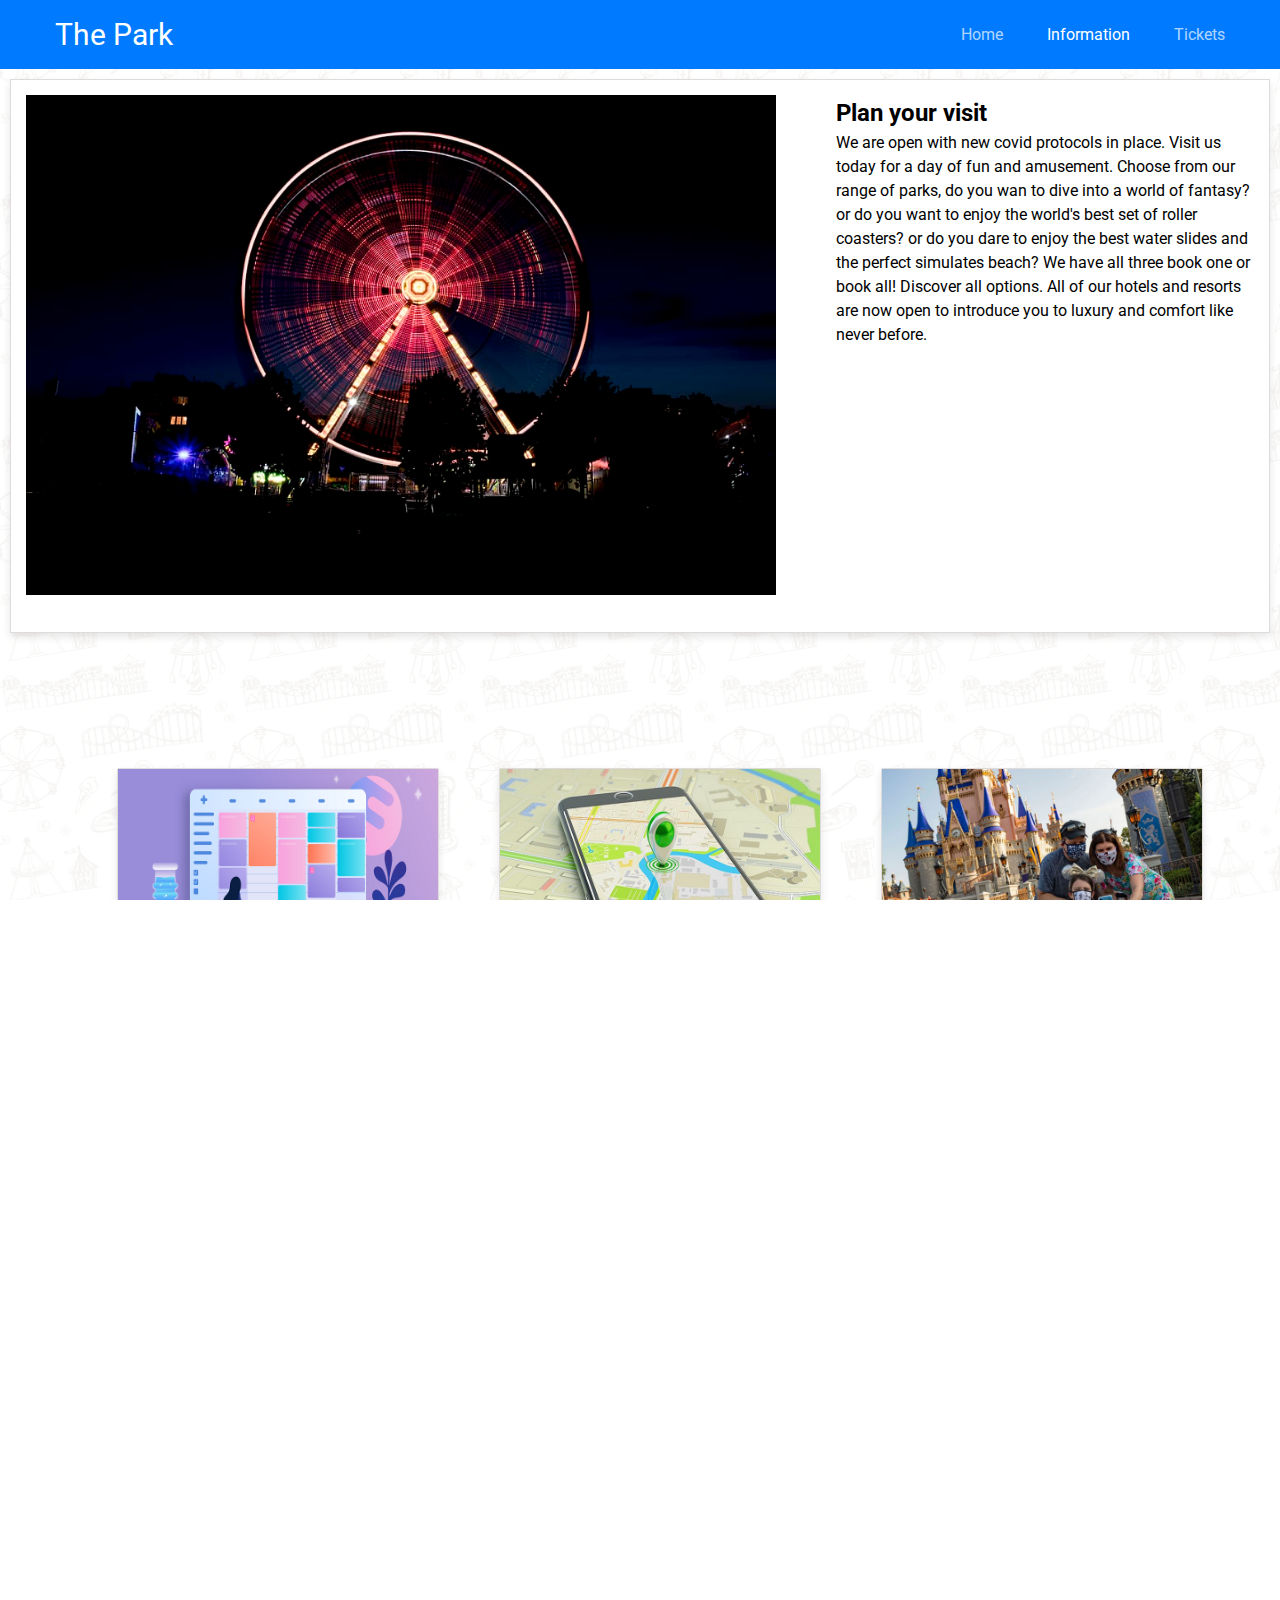
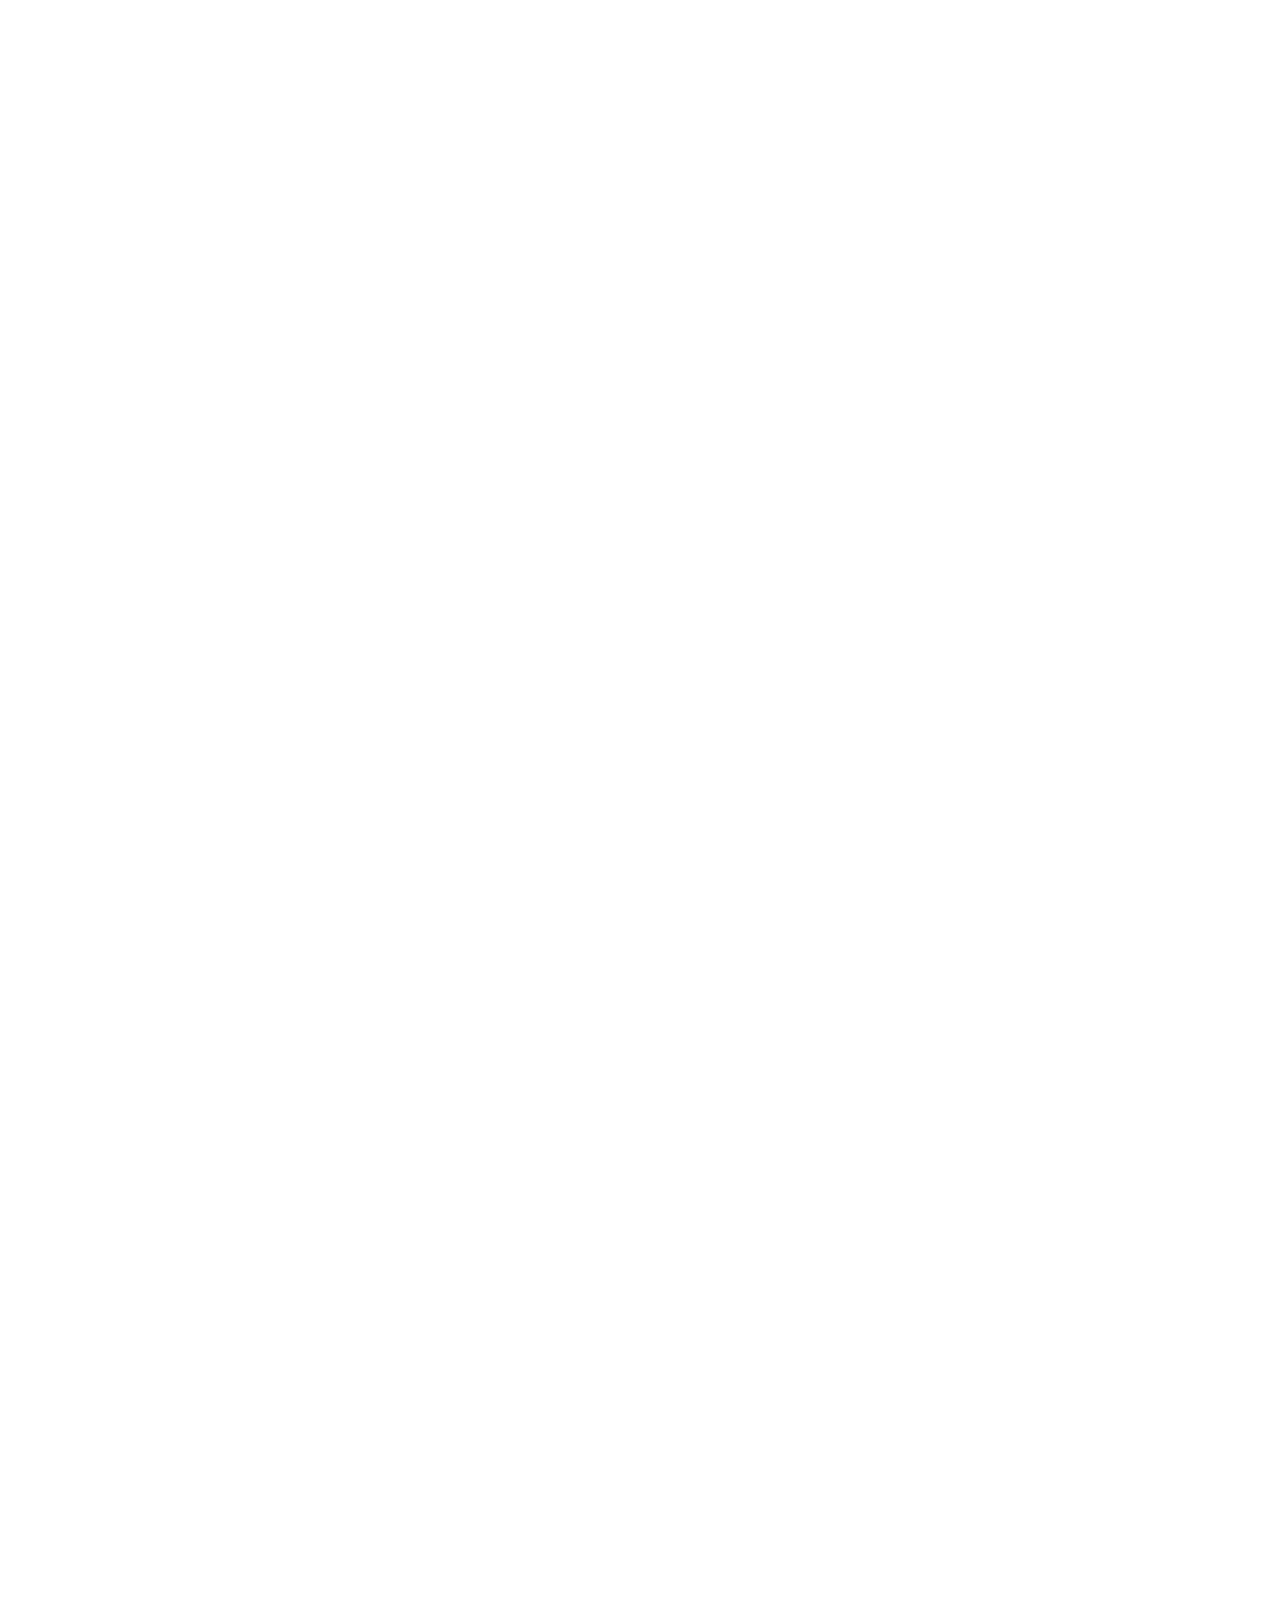
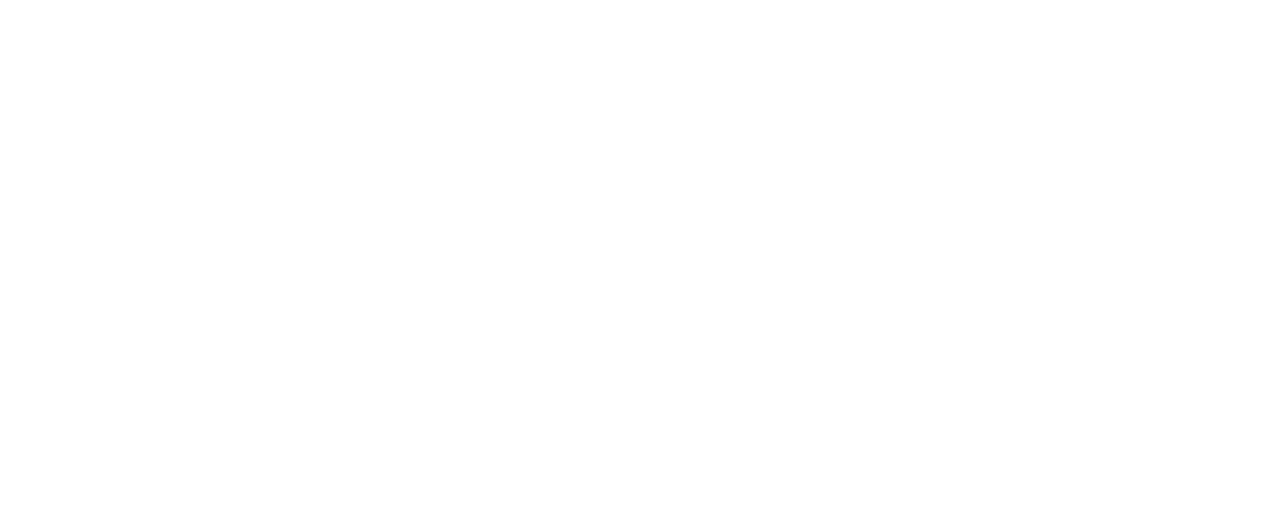
<file: info.html>
<!doctype html>
<html lang="en">
  <head>
    <!-- Required meta tags -->
    <meta charset="utf-8">
	<meta name="description" content="Theme park info page">
    <meta name="keywords" content="Theme Park info page">
    <meta name="robots" content="noindex,nofollow">
    <meta name="viewport" content="width=device-width, initial-scale=1, shrink-to-fit=no">
	<link href="https://fonts.googleapis.com/css2?family=Roboto:ital,wght@0,100;0,300;0,400;0,500;0,700;0,900;1,100;1,300;1,400;1,500;1,700;1,900&display=swap" rel="stylesheet">
    <link href = "style.css" rel = "stylesheet">
    <title>Theme Park Information</title>
  </head>
  <body id="info">
    <info-grid class="info-grid-container">
			<header class="header">
				<div class="nav-container">
					<div class="row align-items-center justify-content-between">
					   <div class="logo">
						 <a href="index.html">The Park</a>
					   </div>
					   <input type="checkbox" id="nav-check">
					   <label for="nav-check" class="nav-toggler">
						  <span></span>
					   </label>
					   <nav class="nav">
						  <ul>
							 <li><a href="index.html" >Home</a></li>
							 <li><a href="info.html" class="active">Information</a></li>
							 <li><a href="tickets.html" >Tickets</a></li>
						  </ul>
					   </nav>
					</div>
				</div>
			 </header>
			 
			<head-info id="cont1">
				<div class="container">
					<div class="info-main">
						<div class="imgBx">
							<img src="images/photo2.jpeg" alt="Plan your visit image">
						</div>
						<div class="content">
							<h2>Plan your visit</h2>					
							<p>We are open with new covid protocols in place. Visit us today for a day of fun and amusement. Choose from our range of parks, do you wan to dive into a world of fantasy? or do you want to enjoy the world's best set of roller coasters? or do you dare to enjoy the best water slides and the perfect simulates beach? We have all three book one or book all! Discover all options. All of our hotels and resorts are now open to introduce you to luxury and comfort like never before.</p>
						</div>
					</div>
				</div>
			</head-info>

			<inf-cards id="cont2">
				<section>
					<div class="card-container">
							<div class="card" id="park-schedule">
								<div class="card-image">
								<img src="images/schedule.jpg" alt="schedule image">
								</div>
								<div class="card-body d-flex flex-column">
									<h3 class="card-title"><b>Park Schedule</b></h3>
									<p>Tuesday-Sunday: 9:00am to 11pm. Closed on Mondays.</p>
									<div class="buttons mt-auto">
										<a href="#" class="btn-lg btn-info-more">More</a>
									</div>	
								</div>									
							</div>
		
							<div class="card" id="directions">
								<div class="card-image">
									<img src="images/directions.jpg" alt="directions image">
								</div>
								<div class="card-body d-flex flex-column">
									<h3 class="card-title"><b>Directions</b></h3>
                    				<p>All our parks are available on google maps. Maps of the parks are available online and also at the entrance.</p>
									<div class="buttons mt-auto">
										<a href="#" class="btn-lg btn-info-more mt-auto">More</a>
									</div>	
								</div>
							</div>
		
							<div class="card" id="safety">
								<div class="card-image">
									<img src="images/safety.jpg" alt="safety image">
								</div>
								<div class="card-body d-flex flex-column">
									<h3 class="card-title"><b>Guest Safety</b></h3>
                    				<p>Your safety is of utmost importance to us! Be worry free when you're enjoying in our premises. But please take care of your personal belongings.</p>
                    				<div class="buttons mt-auto">
									<a href="#" class="btn-lg btn-info-more">More</a>
								</div>	
								</div>
							</div>

               				 <div class="card" id="parkmap">
								<div class="card-image">
									<img src="images/parkmap.jpg" alt="park-map">
								</div>
								<div class="card-body d-flex flex-column">
									<h3 class="card-title"><b>Park Map</b></h3>
                   					<p>Park maps are available to download from our website. PDFs are also available so you can print at home or you can get hard copies at the entrance.</p>
								   	<div class="buttons mt-auto">
										<a href="#" class="btn-lg btn-info-more">More</a>
									</div>	
								</div>
							</div>

               				 <div class="card" id="tips">
								<div class="card-image">
									<img src="images/tips.jpg" alt="tips image">
								</div>
								<div class="card-body d-flex flex-column">
									<h3 class="card-title"><b>Tips</b></h3>
                   					<p>Buy tickets online to save more. Please try to reach early so you have more time to enjoy. </p>
                   					<div class="buttons mt-auto">
										<a href="#" class="btn-lg btn-info-more">More</a>
									</div>	
								</div>
							</div>

               				<div class="card" id="parking">
								<div class="card-image">
									<img src="images/parking.jpg" alt="parking image">
								</div>
								<div class="card-body d-flex flex-column">
									<h3 class="card-title"><b>Parking</b></h3>
    								<p>Guest Parking is available. Parking is free for all guests. Please be mindful of the parking space.</p>
                    				<div class="buttons mt-auto">
										<a href="#" class="btn-lg btn-info-more">More</a>
									</div>	
								</div>
							</div>
						</div>
				</section>
			</inf-cards>

			<parks-info id="cont3">
				<div class="container">
					<div class="info-main" id="park1-info">
						<div class="imgBx">
							<img src="images/carousel.jpg" alt="Park 1 banner">
						</div>
						<div class="content">
							<h2>Park 1</h2>
							<p>Our very first park! Suitable for older kids, but rides here are mostly for adults. State of the art roller coasters and other fun and exciting rides awaits you. Munch on funnel cakes, candy apples, corn dogs and lots of other classic carnival snacks! </p>
							<ul class="list-unstyled">
								<li>Dive into the world of roller coasters!</li>
								<li>Your ticket to a day of fun, roller coasters, funnel cakes and more.</li>
								<li>Tickets includes all rides, and access to the whole park.</li>
							</ul>
							<a href="tickets.html" class="btn btn-buy">Buy now</a>
						</div>
						
					</div>

					<div class="info-main" id="park2-info">
						<div class="imgBx">
							<img src="images/waterpark_info.jpg" alt="Park 2 banner">
						</div>
						<div class="content">
							<h2>Park 2</h2>
							<p>This is a water park suitable for kids, families and friends. Kid friendly water slides and rides, fun family activities and world class water slides. Seafood and topical food and drink options, that include mojitos, cocktails, seafood boils and so much more.</p>
							<p>Enjoy all the water activities our park has to offer, or just relax in our simulated beach!</p>
							<ul class="list-unstyled">
								<li>Tickets to the water world, dive into the world of amusement, water slides.</li>
								<li>Enjoy all the water activities.</li>
								<li>Tickets includes all water activities, and access to the simulated beach.</li>
							</ul>
							<a href="tickets.html" class="btn btn-buy">Buy now</a>
						</div>
						
					</div>

					<div class="info-main" id="park3-info">
						<div class="imgBx">
							<img src="images/themepark_info.jpg" alt="Park 3 banner">
						</div>
						<div class="content">
							<h2>Park 3</h2>
							<p>This is a fantasy amusement park. Perfect for kids of all ages and families. Rides are kid friendly, get to meet your favorite characters and enjoy hands on activities, also includes the film musuem. Lots of food options for kids like mini pizzas, caramel popcorn, sodas and more. </p>
							<ul class="list-unstyled">
								<li>Your pass to the world of fantasy and exclusive fairy tale rides.</li>
								<li>Spend the day with your favorite characters.</li>
								<li>Ticket includes all fantasy world rides, and access to the film museum.</li>
							</ul>
							<a href="tickets.html" class="btn btn-buy">Buy now</a>
						</div>
						
					</div>
				</div>
			</parks-info>

			<footer class="footer">
				<div id="address">
					<h3>Address</h3>
					<p>10932, radio drive new county</p>
				</div>
				
				<div id="contacts">
					<h3>Get in Touch</h3>
					<p>905-123-4567, Email: info@park.com</p>
				</div>
				<div class="socials">
					<h3>Stay Connected</h3>
					<a href="#"><i>Facebook</i></a>
					<a href="#"><i>Instagram</i></a>
					<a href="#"><i>Twitter</i></a>
					<a href="#"><i>Youtube</i></a>
				</div>
				<div id="newsletter">
					<h3>Sign Up for News & Offers</h3>
					<input type="text" name="email" placeholder="  Enter Email Address">
				</div>
			</footer>
	</info-grid>
  </body>
</html>
</file>
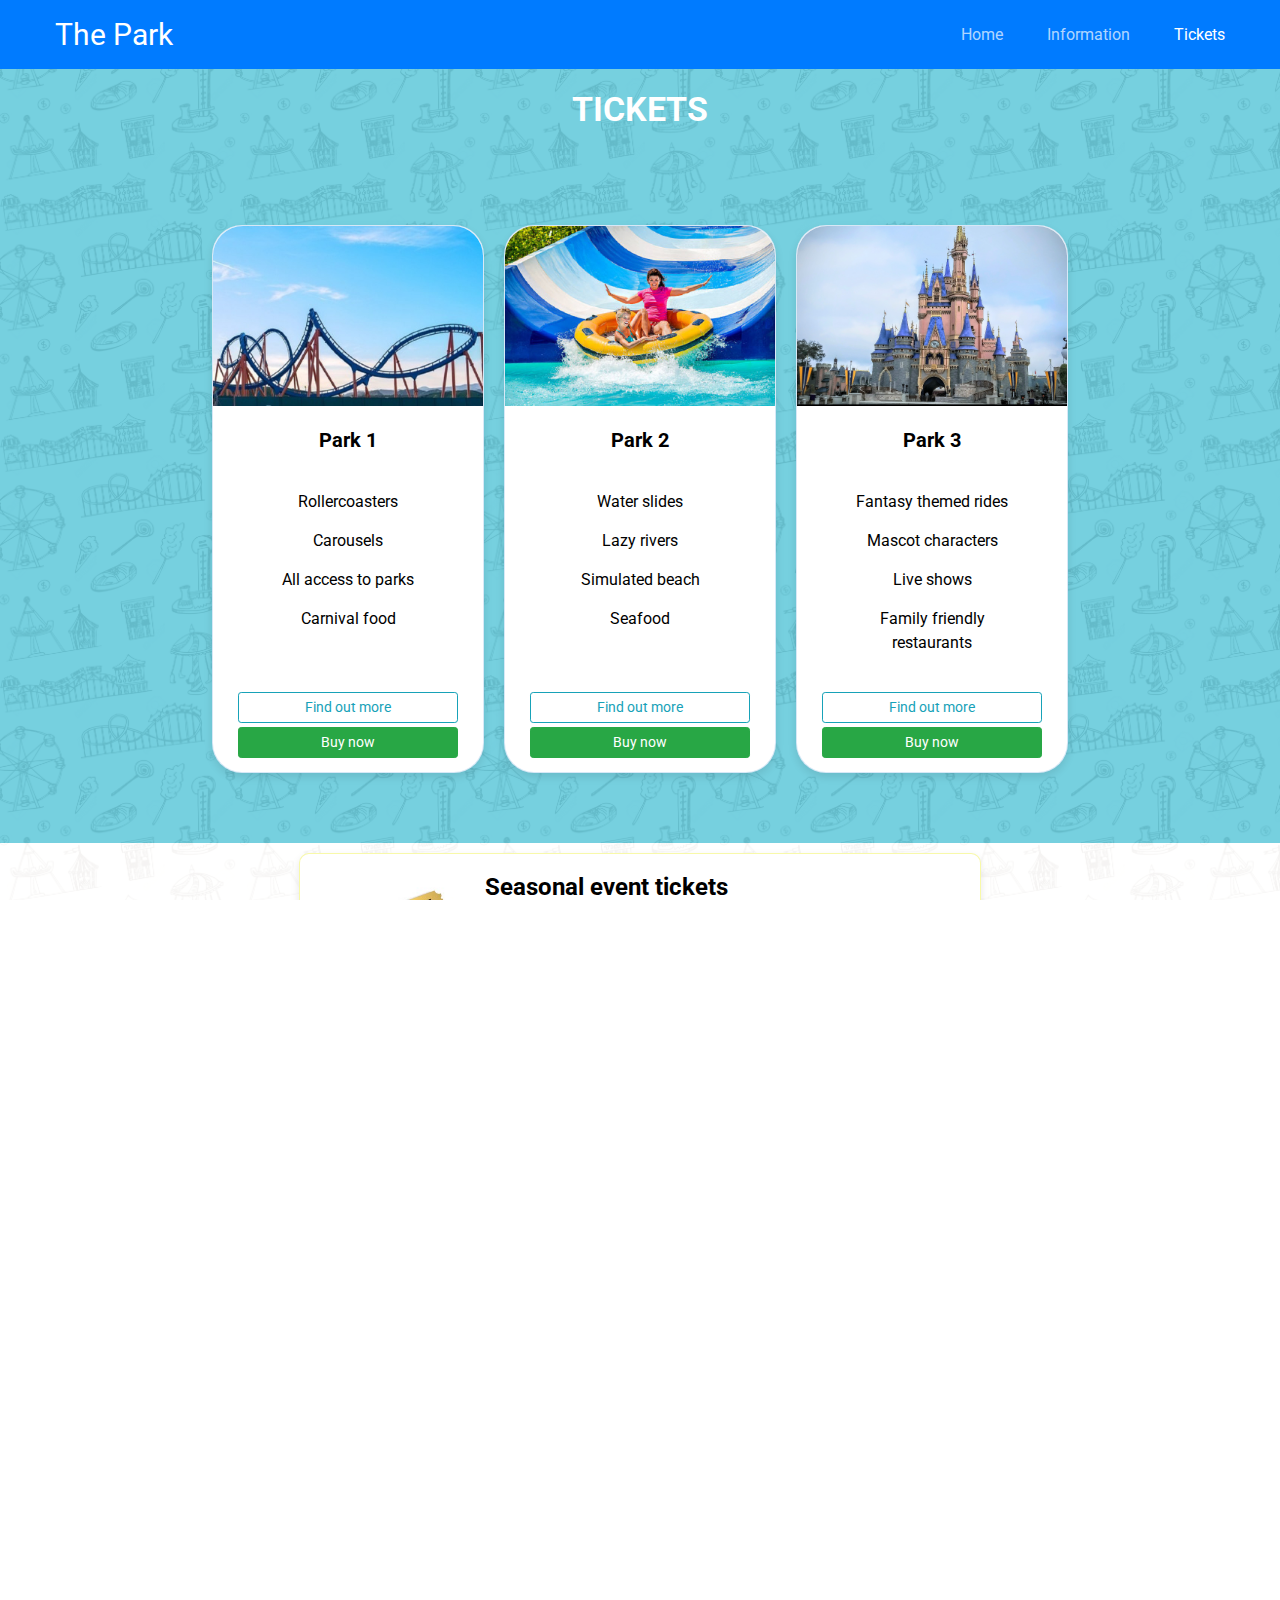
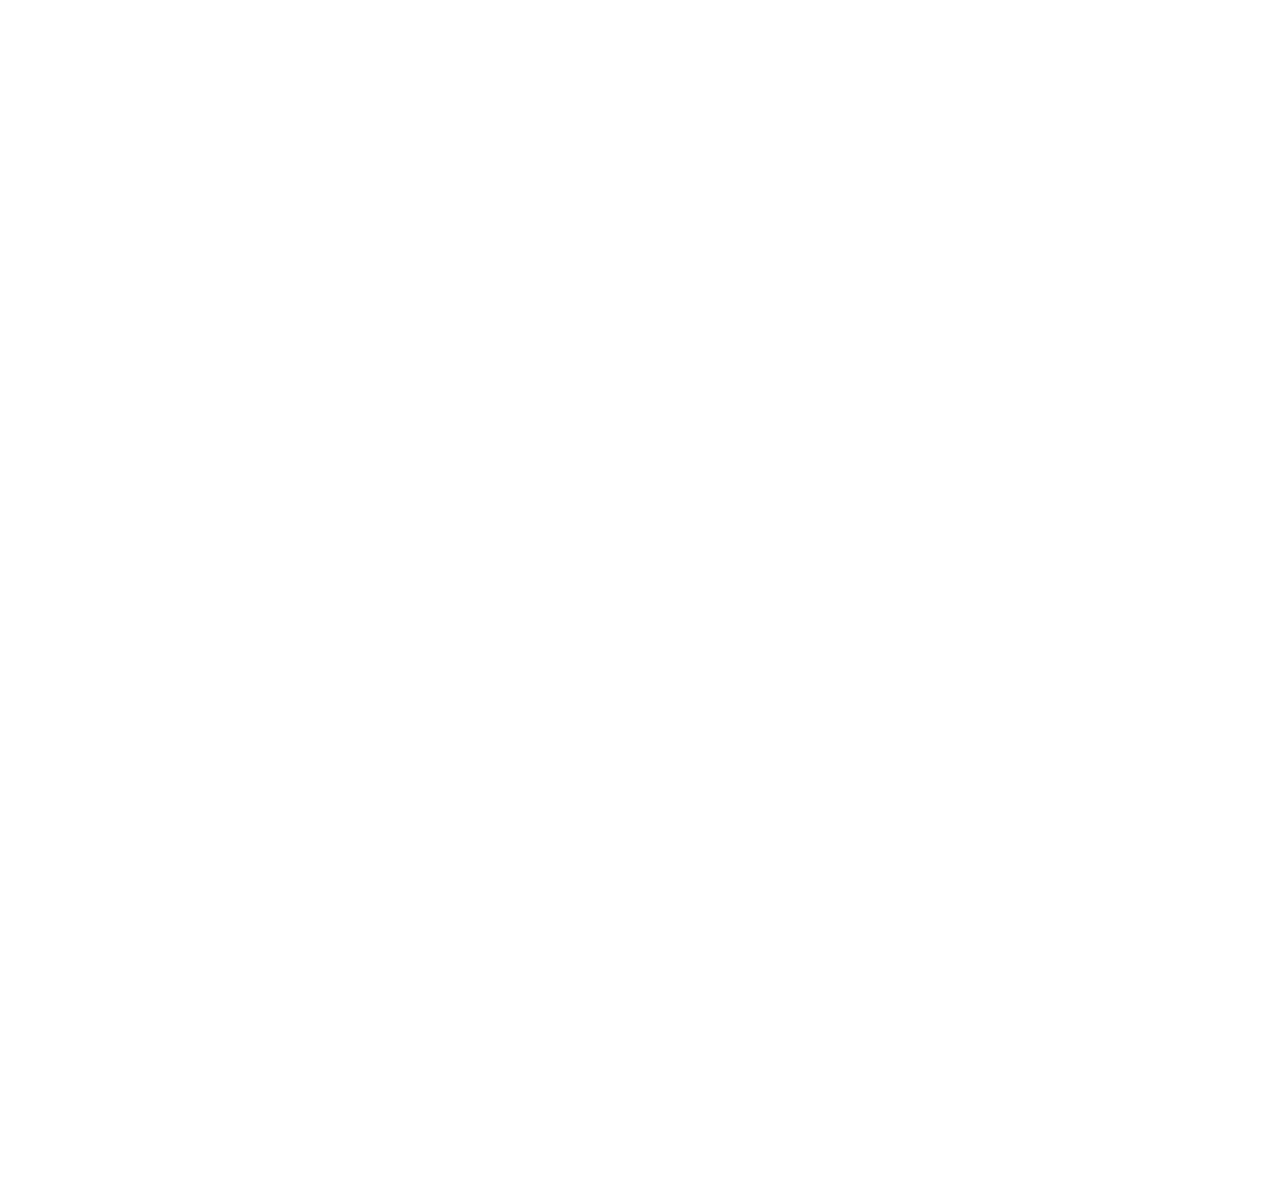
<file: tickets.html>
<!DOCTYPE html>
<html lang="en">
 <head>
    <!-- Required meta tags -->
    <meta charset="utf-8">
	<meta name="description" content="Theme park ticketing page">
    <meta name="keywords" content="Theme Park ticketing page">
    <meta name="robots" content="noindex,nofollow">
    <meta name="viewport" content="width=device-width, initial-scale=1, shrink-to-fit=no">
	<link href="https://fonts.googleapis.com/css2?family=Roboto:ital,wght@0,100;0,300;0,400;0,500;0,700;0,900;1,100;1,300;1,400;1,500;1,700;1,900&display=swap" rel="stylesheet">
    <link href = "style.css" rel = "stylesheet">
    <title>Theme Park Tickets</title>
 	</head>
	<body id="ticketing">
		<tickets-grid class="tickets-grid-container">
			<header class="header">
				<div class="nav-container">
					<div class="row align-items-center justify-content-between">
					   <div class="logo">
						 <a href="index.html">The Park</a>
					   </div>
					   <input type="checkbox" id="nav-check">
					   <label for="nav-check" class="nav-toggler">
						  <span></span>
					   </label>
					   <nav class="nav">
						  <ul>
							 <li><a href="index.html" >home</a></li>
							 <li><a href="info.html">Information</a></li>
							 <li><a href="tickets.html" class="active">Tickets</a></li>
						  </ul>
					   </nav>
					</div>
				</div>
			 </header>
			 
			<tix-card id="content1">
				<section id="park_tickets">
					<div class="title">
						<h1>TICKETS</h1>
					</div>
					<div class="card-container">
								<div class="card">
									<div class="card-image">
										<img src="images/rollercoaster.jpg" alt="Park1 banner">
									</div>
									<div class="card-body d-flex flex-column">
										<h3 class="card-title"><b>Park 1</b></h3>
											<ul class="list-unstyled">
												<li>Rollercoasters</li>
												<li>Carousels</li>
												<li>All access to parks</li>
												<li>Carnival food</li>
											</ul>
											<div class="buttons mt-auto">
												<a href="info.html#park1-info" class="btn btn-info">Find out more</a>
												<a href="#" class="btn btn-buy">Buy now</a>
											</div>
									</div>
															
								</div>
		
								<div class="card">
									<div class="card-image">
										<img src="images/waterpark.jpg" alt="Park2 banner">
									</div>
									<div class="card-body d-flex flex-column ">
										<h3 class="card-title"><b>Park 2</b></h3>
										<ul class="list-unstyled">
											<li>Water slides</li>
											<li>Lazy rivers</li>
											<li>Simulated beach</li>
											<li>Seafood</li>
										</ul>
										<div class="buttons mt-auto">
											<a href="info.html#park2-info" class="btn btn-info">Find out more</a>
											<a href="#" class="btn btn-buy">Buy now</a>
										</div>	
									</div>
								</div>
		
							 <div class="card">
									<div class="card-image">
										<img src="images/park.png" alt="park3 banenr">
									</div>
									<div class="card-body d-flex flex-column">
										<h3 class="card-title"><b>Park 3</b></h3>
										<ul class="list-unstyled">
											<li>Fantasy themed rides</li>
											<li>Mascot characters</li>
											<li>Live shows</li>
											<li>Family friendly restaurants</li>
										</ul>
										<div class="buttons mt-auto">
											<a href="info.html#park3-info" class="btn btn-info">Find out more</a>
											<a href="#" class="btn btn-buy">Buy now</a>
										</div>
									</div>
								</div>
					</div>
				</section>
			</tix-card>

			<season-card id="content2">
				<div class="container">
					<div class="season-card">
						<div class="imgBx">
							<img src="images/golden_ticket.jpg" alt="seasonal event ticket image">
						</div>
						<div class="content">
							<h2>Seasonal event tickets</h2>
							<p>Book your tickets in advance for the upcoming exclusive and once a year events. Events include: New Years Eve party and fireworks, Christmas parade, Easter bunny hunt, Halloween trick or treat, Thanksgiving dinner party and so much more. Buy now for exclusive discounts and to book your spot! </p>
							<a href="#" class="btn btn-buy">Buy now</a>
						</div>
						
					</div>
				</div>
			</season-card>
			
			<deals-info id="content3">
				<section>
					<h1 class="title">Before you buy</h1>
               	 	<h3 class="title">Consider our offers!</h3>
				<div class="offer-container">
					<div class="offer text-border-1">
						<h5 class="card-title">Need a place to stay?</h5>
                        	<p>Choose from our range of luxurious hotels and resorts. We believe that comfort and luxury go hand in hand to give our guests the best experience. Stay at our hotels and be close to all parks, enjoy perks like getting an express pass if you stay with us.	</p>
					</div>
					<div class="offer text-border">
						<h5 class="card-title">Express Pass</h5>
							<p>Don't like waiting in the queue? We have a solution!! Buy the express pass and fast track through all the long queues at all the rides. Have free treats and refreshments at our restaurants and access to meet your favorite characters during parades! What are you waiting for? Buy now!</p>
					</div>

					<div class="offer">
						<h5 class="card-title">Planning a vacation?</h5>
                            <p>Build a vacation with our theme park experts and save more! We will help you plan your entire time so that you have an effortless experience. </p>
					</div>
				</div>
				</section>
			</deals-info>

			<add-on-packages id="content4">
				<div class="card-container">
					<div class="card">
						<div class="card-image">
							<img src="images/hotel.jpg" alt="hotel image">
						</div>
						<div class="card-body d-flex flex-column">
							<h5 class="card-title"><b>Hotels</b></h5>
							<ul class="list-unstyled">
								<li>Choose from our range of luxurious hotels and resorts.</li>
							</ul>
						</div>
						<div class="buttons mt-auto">
							<a href="#" class="btn btn-more">Learn more</a>
						</div>
					</div>

					<div class="card">
						<div class="card-image">
							<img src="images/express_ticket.jpg" alt="express ticket image">
						</div>
						<div class="card-body d-flex flex-column">
							<h5 class="card-title"><b>Express pass</b></h5>
							<ul class="list-unstyled">
								<li>Your pass to fast track through queues also includes other perks.</li>
							</ul>
						</div>
						<div class="buttons mt-auto">
							<a href="#" class="btn btn-buy">Buy now</a>
						</div>
					</div>

					<div class="card">
						<div class="card-image">
							<img src="images/resort.jpg" alt="vacation packages image">
						</div>
						<div class="card-body d-flex flex-column">
							<h5 class="card-title"><b>Vacation packages</b></h5>
							<ul class="list-unstyled">
								<li>Discover our packages full of fun and excitement. Worry less, save more!</li>
							</ul>
						</div>
						<div class="buttons mt-auto">
							<a href="#" class="btn btn-more">Learn more</a>
						</div>
					</div>
				</div>
			</add-on-packages>

			<merch-store id="content5">
				<div class="title">
					<h3 class="center">Merchandise Mart!</h3>
				</div>
				<div class="card-container">
					<div class="card">
						<div class="card-image">
							<img src="images/hat.jpg" alt="hat">
						</div>
						<div class="card-body d-flex flex-column">
							<h5 class="card-title"><b>Official Cap</b></h5>
							<ul class="list-unstyled">
								<li>Flaunt our official cap!</li>
							</ul>
							<div class="buttons mt-auto">
							<a href="#" class="btn btn-info">More options</a>
							<a href="#" class="btn btn-buy">Buy now</a>
						</div>
						</div>
						
					</div>

					<div class="card">
						<div class="card-image">
							<img src="images/shirt.jpg" alt="shirt">
						</div>
						<div class="card-body d-flex flex-column">
							<h5 class="card-title"><b>Official t-shirt</b></h5>
							<ul class="list-unstyled">
								<li>Look Uber cool in this cool t-shirt!</li>
							</ul>
							<div class="buttons mt-auto">
								<a href="#" class="btn btn-info">More options</a>
								<a href="#" class="btn btn-buy">Buy now</a>
							</div>
						</div>
						
					</div>

					<div class="card">
						<div class="card-image">
							<img src="images/mug.jpg" alt="mug">
						</div>
						<div class="card-body d-flex flex-column">
							<h5 class="card-title"><b>Official Mug</b></h5>
							<ul class="list-unstyled">
								<li>Sip off from this exclusive limited edition mug!</li>
							</ul>
							<div class="buttons mt-auto">
								<a href="#" class="btn btn-info">More options</a>
								<a href="#" class="btn btn-buy">Buy now</a>
							</div>
						</div>
						
					</div>
				</div>
			</merch-store>
			
			<footer class="footer">
				<div id="address">
					<h3>Address</h3>
					<p>10932, radio drive new county</p>
				</div>
				
				<div id="contacts">
					<h3>Get in Touch</h3>
					<p>905-123-4567, Email: info@park.com</p>
				</div>
				<div class="socials">
					<h3>Stay Connected</h3>
					<a href="#"><i>Facebook</i></a>
					<a href="#"><i>Instagram</i></a>
					<a href="#"><i>Twitter</i></a>
					<a href="#"><i>Youtube</i></a>
				</div>
				<div id="newsletter">
					<h3>Sign Up for News & Offers</h3>
					<input type="text" name="email" placeholder="  Enter Email Address">
				</div>
			</footer>
		</tickets-grid>
	</body>
</html>
</file>
<file: style.css>
/*Most images (i.e within the cards) have been resized in a photo editor******/
/*Some styles in general******/
*{
	font-family: 'Roboto', sans-serif;
	margin: 0;
	padding: 0;
}

html,body /*This hides the overflow on the right*/
{
    width: 100%;
    height: 100%;
    margin: 0px;
    padding: 0px;
    overflow-x: hidden; 
}

:root{
	--color-1: #007bff;
}
body{
	  line-height: 1.5;
	  background: url(images/background.JPG); /* creates a recurring background*/
	  background-size: 240px;
	  background-repeat: repeat;
}

a{
	  text-decoration: none;
}

ul{
	  list-style: none;
}

.list-unstyled{
	list-style-type: none;
}

.title{
	color: #fff;
}

.card-title{
	text-align: center;
	font-weight: 500;
}

.container{
	display: flex;
	justify-content: center;
	flex-wrap: wrap;
}

.d-flex {
	display: -webkit-box !important;
	display: -ms-flexbox !important;
	display: flex !important;
}

.align-self-stretch {
	-ms-flex-item-align: stretch !important;
	align-self: stretch !important;
}

.flex-column {
	-webkit-box-orient: vertical !important;
	-webkit-box-direction: normal !important;
	-ms-flex-direction: column !important;
	flex-direction: column !important;
}

.mt-auto {
  margin-top: auto !important;
}

.card{
	margin: 10px 10px 50px 50px;
	background-color: white;
	width: 270px;
	border: 1px solid rgba(92, 163, 221, 0.25);
	border-radius: 30px;
	box-shadow: 0 4px 8px 0px rgba(0,0,0,0.1);
	transition: 0.3s;
	display: flex;
	flex-direction: column;
}

.card-body {
	-webkit-box-flex: 1;
	-ms-flex: 1 1 auto;
	flex: 1 1 auto;
	padding: 1.25rem;
}

.row {
	display: -webkit-box;
	display: -ms-flexbox;
	display: flex;
	-ms-flex-wrap: wrap;
	flex-wrap: wrap;
	margin-right: -15px;
	margin-left: -15px;
}

.card-container{
	padding: 50px 0px;
	width: 100%;
	padding-right: 15px;
	padding-left: 15px;
	margin-right: auto;
	margin-left: auto;
	display: flex;
	justify-content: center;
	flex-wrap: wrap;
}

/******BUTTONS!******/
.buttons{
	justify-content: center;
	align-items: center;
	display: flex;
	flex-direction: column;
	margin-bottom: 10px;
}

.btn { /*this defines the btns class, which styles the anchor tag to look like a button*/
	display: inline-block;
	font-weight: 400;
	text-align: center;
	white-space: nowrap;
	vertical-align: middle;
	-webkit-user-select: none;
	margin: 2px;
	user-select: none;
	border: 1px solid transparent;
	padding: 0.25rem 0.5rem;
  	font-size: 0.875rem;
 	line-height: 1.5;
	border-radius: 0.2rem;
	transition: color 0.15s ease-in-out, background-color 0.15s ease-in-out, border-color 0.15s ease-in-out, box-shadow 0.15s ease-in-out;
}



.btn-info{ /*This is for the info button, it is styled as a secondary button; white background and border color following the text color*/
	color: #17a2b8;
	background-color: #fff;
	border-color: #17a2b8;
}

.btn-info:hover { /*effects for the info button*/
	color: #fff;
	background-color: #138496;
	border-color: #117a8b;
  }
 

.btn-info:focus, .btn-info.focus {
	box-shadow: 0 0 0 0.2rem rgba(23, 162, 184, 0.5);
  }

.btn-buy{ /*This is for the 'buy' button, it is styled as a primary button; background following border color*/
	color: #fff;
  	background-color: #28a745;
  	border-color: #28a745;
}

.btn-buy:hover {
	color: #fff;
	background-color: #218838;
	border-color: #1e7e34;
}

  
.btn-buy:focus, .btn-buy.focus {
	box-shadow: 0 0 0 0.2rem rgba(40, 167, 69, 0.5);
}

.btn-more{ /*This is for the 'more' button use in info.html, it is styled as a primary button; background following border color*/
	color: #007bff;
  	background-color: #fff;
  	border-color: #007bff;
}

.btn-more:hover {
	color: #fff;
	background-color: #007bff;
	border-color: rgb(0, 123, 255);
}

  
.btn-more:focus, .btn-more.focus {
	box-shadow: 0 0 0 0.2rem rgba(0, 123, 255, 0.5);
}

.btn-lg{/*Used for info.html card buttons to make large buttons*/
	padding: 0.5rem 1rem;
 	font-size: 1.25rem;
  	line-height: 1.5;
  	border-radius: 0.3rem;
}

.btn-info-more{
	color: #fff;
  	background-color: rgb(103, 187, 212);
  	border-color: rgb(103, 187, 212);
	border-radius: 30px; /*Makes buttons round*/
}

.btn-info-more:hover {
	color: #fff;
	background-color: rgb(182, 141, 66);
	border-color: rgb(182, 141, 66);
}

  
.btn-info-more:focus, .btn-info-more.focus {
	box-shadow: 0 0 0 0.2rem rgb(182, 141, 66);
}

/*********************************************************START OF NAV SECTION*********************************************************/
/**This section styles the navigation bar in the header **/
.nav-container{
	  max-width: 1170px;
	  margin: auto;
}

.row{
	  display: flex;
	  flex-wrap: wrap;
}

.align-items-center{
	  align-items: center;
}

.justify-content-between{
	  justify-content: space-between;
}
  /*header*/
.header{
	  background-color: var(--color-1);
	  padding:12px 0;
	  position: relative;
}
  
.header .logo,
.header .nav{
	  padding:0 15px;
}

.header .logo a{
	  font-size: 30px;
	  color: #ffffff;
	  text-transform: capitalize;
}

.header .nav ul li{
	  display: inline-block;
	  margin-left: 40px;
}

.header .nav ul li a{
	  display: block;
	  font-size: 16px;
	  padding:10px 0;
	  color: rgba(255,255,255,0.7);
	  text-transform: capitalize;
	  transition: all 0.5s ease;
}

.header .nav ul li a:hover,
.header .nav ul li a.active{
	  color: #ffffff;
}

.header #nav-check{
	  position: absolute;
	  opacity:0;
	  pointer-events: none;
}

.nav-toggler{
	  height: 34px;
	  width: 44px;
	  background-color: #ffffff;
	  border-radius: 4px;
	  cursor: pointer;
	  display: none;
	  align-items: center;
	  justify-content: center;
	  margin-right: 45px;
}

.nav-toggler span{
	  display: block;
	  height: 2px;
	  width: 20px;
	  background-color: var(--color-1);
	  position: relative;
}

.nav-toggler span::before,
.nav-toggler span::after{
	 content: '';
	 position: absolute;
	 width: 100%;
	 height: 100%;
	 background-color: var(--color-1);
	 left:0;
}

.nav-toggler span::before{
	  top: -6px;
  }
  .nav-toggler span::after{
	  top: 6px;
}

@media(max-width: 991px){ /* For smaller displays, the nav bar minimises and is opened with a checkbox*/
	  .nav-toggler{
		  display: flex;
	  }
	  .header .nav{
		  position: absolute;
		  left:0;
		  top:100%;
		  width: 100%;
		  background-color: var(--color-1);
		  border-top: 1px solid rgba(255,255,255,0.2);
		  opacity:0;
		  visibility: hidden;
	  }
	  .header .nav ul li{
		  display: block;
		  margin:0;
	  }
	  .header #nav-check:checked ~ .nav{
		 opacity: 1;
		 visibility: visible;
	  }
	  .header #nav-check:focus ~ .nav-toggler{
		  box-shadow: 0 0 15px #000000;
	  }
	  .header #nav-check:checked ~ .nav-toggler span{
		  background-color: transparent;
	  }
	  .header #nav-check:checked ~ .nav-toggler span::before{
		  top:0;
		  transform: rotate(45deg);
	  }
	  .header #nav-check:checked ~ .nav-toggler span::after{
		  top:0;
		  transform: rotate(-45deg);
	  }
}
/*********************************************************END OF NAV SECTION*********************************************************/


/*THIS SECTION STYLES THE HOME PAGE (index.html)******/
/* The grid container define where the content will be on the page. By defining this, we can also make the page responsive; adjusting depending on size of the display*/
.home-grid-container{
	display: grid;
	height: 100vh;
	grid-template-columns: 1fr 1fr 1fr 1fr;
	grid-template-rows: 0.2fr auto auto auto auto 0.8fr;
	grid-template-areas: 
	"header header header header"
	"home-content1 home-content1 home-content1 home-content1"
	"home-content2 home-content2 home-content2 home-content2"
	"home-content3 home-content3 home-content3 home-content3"
	"footer footer footer footer"
	;
}

#home-content1{
	background: linear-gradient(rgba(0, 0, 0, 0.7), rgba(0, 0, 0, 0.7)), url(images/seasonal.jpg);
	grid-area: home-content1;
}

#home-content2{
	background: rgba(255, 255, 255, 0.95);
	grid-area: home-content2;
}

#home-content3{
	background: rgba(255, 255, 255, 0.95);
	grid-area: home-content3;
}



@media only screen and (max-width:991px) { /*On smaller displays, the content of the webpage is lined up in a single column from header to footer as defined*/
	.home-grid-container{
		grid-template-columns: 1fr;
		grid-template-rows: 0.4fr auto auto auto auto 1fr;
		grid-template-areas: 
		"header"
		"home-content1"
		"home-content2"
		"home-content3"
		"footer";
	}
}

/*For content in general within the tickets page*/

/******* Button styles for the home page********/

.btn-full{ /*red buttons for index.html*/
	color: #fff;
  	background-color: red;
  	border-color: red;
	border-radius: 20px; /*20px is sufficient to make buttons round in this case*/
}

.btn-full:hover {
	color: #fff;
	background-color: rgb(241, 24, 24);
	border-color: rgb(241, 24, 24);
}

#home-content2 .btn{ /* Style content2 */
	width: 85%;
	margin-top: auto;
}

#home-content2 .buttons{
	padding-top: 20px;
}

/******* Main headline (semantics: home-content1)********/

.main-title{
	margin-bottom: 3rem;
	text-align: center;
	font-size: 64px;
}

.section1 {
	color: white;
	text-align: center;
	margin-top: 10%;
	padding: 10px;
}



#home-content1 section{
	padding: 80px 0;
	background-size: cover;
	background-repeat: no-repeat;
	background-position: center;
}

.seasonal {
	background-image: linear-gradient(rgba(0, 0, 0, 0.7), rgba(0, 0, 0, 0.7)), url(images/seasonal.jpg);
}

#section1 {
	text-transform: uppercase;
}

#home .card-container {
	width: 100%;
	padding-right: 15px;
	padding-left: 15px;
	margin-right: auto;
	margin-left: auto;
	display: flex;
	justify-content: center;
	flex-wrap: wrap;	
}

#home .card {
	margin: 10px 10px 50px 50px;
	background-color: white;
	width: 270px;
	border: 1px solid rgba(92, 163, 221, 0.25);
	border-radius: 30px;
	box-shadow: 0 4px 8px 0px rgba(0,0,0,0.1);
	transition: 0.3s;
	display: flex;
	flex-direction: column;
}

#home img{
	max-height: fit-content;
	max-width: 100%;
	border-radius: 30px 30px 0 0 ;
}

#home .title{
	color: rgb(255, 255, 255);
	text-align: center;
	justify-content: center;
	padding: 15px 0px;
}

#home .card:hover{
	box-shadow: 0 8px 16px 0 rgba(0,0,0,0.2);
}

#home .card-body {
	-webkit-box-flex: 1;
	-ms-flex: 1 1 auto;
	flex: 1 1 auto;
	padding: 1.25rem;
}

#home .card-body ul{
	text-align: center;
	justify-content: center;
	margin: 20px;
}

#home .title p{
	font-size: 18px;
}



/******* Park Banners (semantics: home-content2)********/

#park1, #park2, #park3 p{
	text-align: center;
}

.card-title #park1, #park2, #park3 p{
	text-align: center;
}

#home-content2 .card {
  /* Add shadows to create the "card" effect */
  border-radius: 30px !important;
  box-shadow: 0 4px 8px 0 rgba(0,0,0,0.2);
  transition: 0.3s;
  margin: 0 20px 10px 30px;
}

#home-content2 img{
	border-radius: 30px 30px 0 0 !important;
}

/* On mouse-over, add a deeper shadow */
#home-content2 .card:hover {
  box-shadow: 0 8px 16px 0 rgba(0,0,0,0.2);
}

/* Add some padding inside the card container */
#home-content2 .card-container {
  padding: 50px 0px;
  align-content: center !important;
}

#home-content2 .row{
	align-content: center !important;
}

/******* "2022 gold pass" (rename?) (semantics: home-content3)********/

#home-content3 h2{
	font-size: 36px;
	font-weight: 700;
}

#home-content3 img{
	border-radius: 0;
}

.container{
	display: flex;
	justify-content: center;
	flex-wrap: wrap;
}

.container .home-main{
	max-width: auto;
	background: white;
	margin: 10px;
	padding: 15px;
	display: flex;
	margin-bottom: 75px;
	padding-bottom: 30px;
}

.home-main{
	border: 1px solid rgba(128, 112, 112, 0.25);
	box-shadow: 0 4px 8px 0px rgba(0,0,0,0.1);
}

.container .home-main .imgBx{
	max-width: 750px;
	flex: 0 0 auto;

}

.container .home-main .imgBx img{
	max-width: 100%;
}

.container .home-main .content{
	margin-left: 60px;
}

.container .home-main .content p{
	text-justify: auto;
}

@media (max-width:991px){ /*For smaller displays (tablets, mobile phones*/
	
	.container{
		flex-direction:column ;
		align-content: center;
	}

	#home-content3 {
		text-align: center;
	}

}

@media (max-width:1085px){ /*For deskstop computers or larger displays*/
	
	.container{
		flex-direction:column ;
	}

	.container .home-main{
		flex-direction: column;
		max-width: 550px;
	}

	.container .home-main .imgBx{
		flex-direction: column;
		max-width: 100%;
	}

}
  
/*THIS SECTION STYLES THE INFO PAGE (info.html)******/
/* The grid container define where the content will be on the page. By defining this, we can also make the page responsive; adjusting depending on size of the display*/
.info-grid-container{
	display: grid;
	height: 100vh;
	grid-template-columns: 1fr 1fr 1fr 1fr;
	grid-template-rows: 0.2fr auto auto 0.8fr;
	grid-template-areas: 
	"header header header header"
	"cont1 cont1 cont1 cont1"
	"cont2 cont2 cont2 cont2"
	"cont3 cont3 cont3 cont3"
	"footer footer footer footer"
	;
}

#header{
	background: #007bff;
	grid-area: header;
}

#cont1{
	background: rgba(255, 255, 255, 0.95);
	grid-area: cont1;
}

#cont2{
	background: rgba(255, 255, 255, 0.95);;
	grid-area: cont2;
}

#cont3{
	background: rgba(255, 255, 255, 0.95);;
	grid-area: cont3;
}




@media only screen and (max-width:991px) {
	.info-grid-container{
		grid-template-columns: 1fr;
		grid-template-rows: 0.4fr auto auto 1fr;
		grid-template-areas: 
		"header"
		"cont1"
		"cont2"
		"cont3"
		"footer";
	}
}

/*For content in general within the Info page*/

#info .card {
	margin: 10px 25px 50px 35px;
	background-color: white;
	width: 270px;
	border: 1px solid rgba(128, 112, 112, 0.25);
	border-radius: 2px;
	flex-basis: 25%; /*This makes the cards in cont2 for the info page 3 per row, it is changed to 'auto' from 25% so that it stays responsive*/
}

#info .card-container{
	width: 100%;
	padding-right: 15px;
	padding-left: 15px;
	margin-right: auto;
	margin-left: auto;
	display: flex;
	justify-content: center;
	flex-wrap: wrap;
}

#info img{
	max-height: fit-content;
	max-width: 100%;
}

#infos h1{
	font-weight: 650;
	font-size: 34px;
	padding-bottom: 5px;
}

#info .title{
	text-align: center;
	padding: 15px 0px;
}

#info.title p{
	font-size: 18px;
}




/******* Button styles for Info page********/

#cont2 .buttons{ 
	float: right !important;
	justify-content: right !important;
	align-items: right !important;
	display: flex;
	margin-bottom: 5px;
}

/******* PLANNING YOUR VISIT (semantics: cont1) ********/

cont1{
	display:flex;
	justify-content: center;
}

.container{
	display: flex;
	justify-content: center;
	flex-wrap: wrap;
}

.container .info-main{
	max-width: auto;
	background: white;
	margin: 10px;
	padding: 15px;
	display: flex;
	margin-bottom: 75px;
	padding-bottom: 30px;
}

.info-main{
	border: 1px solid rgba(128, 112, 112, 0.25);
	box-shadow: 0 4px 8px 0px rgba(0,0,0,0.1);
}


.container .info-main .imgBx{
	max-width: 750px;
	flex: 0 0 auto;

}

.container .info-main .imgBx img{
	max-width: 100%;
}

.container .info-main .content{
	margin-left: 60px;
}

.container .info-main .content p{
	text-justify: auto;
}

@media (max-width:991px){ /*For smaller displays*/
	
	.container{
		flex-direction:column ;
	}

	#cont1 {
		text-align: center;
	}
}

@media (max-width:1085px){ /*For larger displays*/
	
	.container{
		flex-direction:column ;
	}

	.container .info-main{
		flex-direction: column;
		max-width: 550px;
	}

	.container .info-main .imgBx{
		flex-direction: column;
		max-width: 100%;
	}

	#cont2 .card{ /*This allows the cards in the info page to be responsive, while maining 3 cards per row on larger displays*/
		flex-basis: auto;
	}
}

/******* INFORMATION CARDS (semantics: cont2) ********/
/* This section is for the information cards on the page. It does not have any hover effects as we believe this will improve readability, and users would be more interested in the content over effects*/
#info .card-body{
	padding: 2px 16px;
}

#park-schedule, #directions, #saftey, #parkmap, #tips, #parking p{
	text-align: center;
}

#cont2 .card-title{
	padding-bottom: 15px;
}

/******* Park information (semantics: cont3) ********/
/*This section uses the same styling instructions as the 'planning your visit' box in cont1*/
#cont3 h2{
	font-size: 36px;
	text-align: center;
}

#cont3 li{
	font-size: 18px;
}

#cont3 p{
	font-size: 18px;
}
/*SECTION-END******/
  
  
/*THIS SECTION STYLES THE TICKETS PAGE******/
/* The grid container define where the content will be on the page. By defining this, we can also make the page responsive; adjusting depending on size of the display*/
.tickets-grid-container{
	display: grid;
	height: 100vh;
	grid-template-columns: 1fr 1fr 1fr 1fr;
	grid-template-rows: 0.2fr auto auto 0.8fr;
	grid-template-areas: 
	"header header header header"
	"content1 content1 content1 content1"
	"content2 content2 content2 content2"
	"content3 content3 content3 content3"
	"content4 content4 content4 content4"
	"content5 content5 content5 content5"
	"footer footer footer footer"
	;
}

header{
	background: #007bff;
	grid-area: header;
}

#content1{
	background: rgba(103, 203, 221, 0.9);
	grid-area: content1;
}

#content2{
	background: rgba(255, 255, 255, 0.95);
	grid-area: content2;
}

#content3{
	background: rgba(74, 127, 196, 0.95); /* opacity is set to 95% to maintain style and readability*/
	grid-area: content3;
	color: rgb(255, 255, 255);
}

#content4{
	background: rgba(255, 255, 255, 0.95);
	grid-area: content4;
}

#content5{
	background: rgba(103, 203, 221, 0.9);
	grid-area: content5;
}

footer{
	grid-area: footer;
}

@media only screen and (max-width:991px) {
	.tickets-grid-container{
		grid-template-columns: 1fr;
		grid-template-rows: 0.4fr auto auto 1fr;
		grid-template-areas: 
		"header"
		"content1"
		"content2"
		"content3"
		"content4"
		"content5"
		"footer";
	}
}

/*For content in general within the tickets page*/
#ticketing .card-container{
	display: flex;
	justify-content: center;
	flex-wrap: wrap;
	padding: 50px 0px;
}

#ticketing .card {
	margin: 20px 10px;
	background-color: white;
	width: 270px;
	border: 1px solid rgba(92, 163, 221, 0.25);
	border-radius: 30px;
	box-shadow: 0 4px 8px 0px rgba(0,0,0,0.1);
	transition: 0.3s;
}

#ticketing img{
	max-height: fit-content;
	max-width: 100%;
	border-radius: 30px 30px 0 0 ;
}

#ticketing .title{
	color: rgb(255, 255, 255);
	text-align: center;
	justify-content: center;
	padding: 15px 0px;
}

#ticketing .card-title{
	margin-top: 10px;
	text-align: center;
	font-size: 20px;
}

#ticketing .card:hover{
	box-shadow: 0 8px 16px 0 rgba(0,0,0,0.2);
}

#ticketing .card-body{
	padding: 2px 16px;
}

#ticketing .card-body ul{
	text-align: center;
	justify-content: center;
	margin: 20px;
}

#ticketing .title p{
	font-size: 18px;
}

/******* PARK TICKETS (semantics: content1) ********/
#park_tickets {
	padding: 0px 0px;
}

#park_tickets h1{
	font-weight: 650;
	font-size: 34px;
	padding-bottom: 5px;
}

#content1 li{
	margin: 15px;
}


/******* SEASONAL TICKETS (semantics: content2) ********/

content2{
	display:flex;
	justify-content: center;

}

.container .season-card{
	position: relative;
	max-width: 650px;
	background: white;
	margin: 10px;
	padding: 15px;
	display: flex;
}

.season-card{
	border: 1px solid rgba(234, 238, 8, 0.35);
	box-shadow: 0 4px 8px 0px rgba(0,0,0,0.1);
	border-radius: 10px;
	transition: 0.6s;
}

.season-card:hover{
	box-shadow: 0px 5px 16px 0 rgba(235, 194, 12, 0.425);
}

.container .season-card .imgBx{
	max-width: 150px;
	flex: 0 0 150px;

}

.container .season-card .imgBx img{
	max-width: 100%;

}

.container .season-card .content{
	margin-left: 20px;
}

#content2 .btn{
	width: 35%;
	float: right;
}

@media (max-width:991px){ /*For larger displays, the content in the 'seasonal events' container becomes horizontal, with picture beside text*/
	
	.container{
		flex-direction:column ;
	}
}

@media (max-width:768px){ /*For smaller displays, the content in the 'seasonal events' container becomes vertical, with picture above text*/
	
	.container{
		flex-direction:column ;
	}

	.container .season-card{
		flex-direction: column;
		max-width: 550px;
	}

	.container .season-card .imgBx{
		flex-direction: column;
		max-width: 100%;
	}
	#content2 .btn{ /*Stretches the button to fill the bottom of the container*/
		width: 100% !important;
		float: right !important;
	}

	
}

/******* Before you buy (semantics: content3) ********/
.offer-container{
	display: flex;
	justify-content: center;
	flex-wrap: wrap;
	margin-bottom: 20px;
}

.offer{
	width: 250px;
	height: 260px;
	border: none;
	margin-bottom: 10px;
	padding-left: 30px;
	padding-right: 30px;
}

#content3 .title{
	padding: 5px;
}

.offer h1{
	font-size: 50;
	text-align: center;
}


.offer h5{
	font-size: 18px;
	text-align: center;
}

.offer p{
	text-align: center;
	margin-top: 10px;
}



@media screen and (max-width:759px){ /*Adds a border depending on the size of the display to segregate different content*/
	.text-border{
		border-bottom: 1px solid black;
	}
	.text-border-1{
		border-bottom: 1px solid black;
	}
}

@media screen and (min-width:765px){
	.text-border{
		border-left: 1px solid black;
		border-right: 1px solid black;
	}
}

@media screen and (min-width:760px){
	.text-border{
		border-left: 1px solid black;
		border-right: 1px solid black;
	}
}

/******* Vacation packages (semantics: content4) to add content below ********/
#content4 p{
	text-align: center;
	justify-content: center;
}

#content4 h3{
	margin: 10px;
	text-align: center;
}

#content4 .card-body{
	margin-bottom: 10px;
}
/******* Merchandise (semantics: content5) to add below ********/
#content5 p{
	text-align: center;
	justify-content: center;
}

#content5 h3{
	margin: 10px;
	text-align: center;
	font-size: 30px;
}

#content5 .card-body{
	margin-bottom: 10px;
}


/******* Button styles for tickets page********/
#park_tickets .btn{
	width: 85%;
}

#content4 .btn{ /******* Vacation packages buttons ********/
	width: 75%;
}

#content5 .btn{/******* Merchandise buttons ********/
	width:75%;
}

/******** FOOTER ********/

.footer {
	background-color: #007bff;
	display: grid;
	grid-template-columns: auto auto auto auto;
	color: white;
	text-align: center;
}

.footer p{
	font-size: 14px;
}

.footer a{
	color: #fff;
}
</file>
